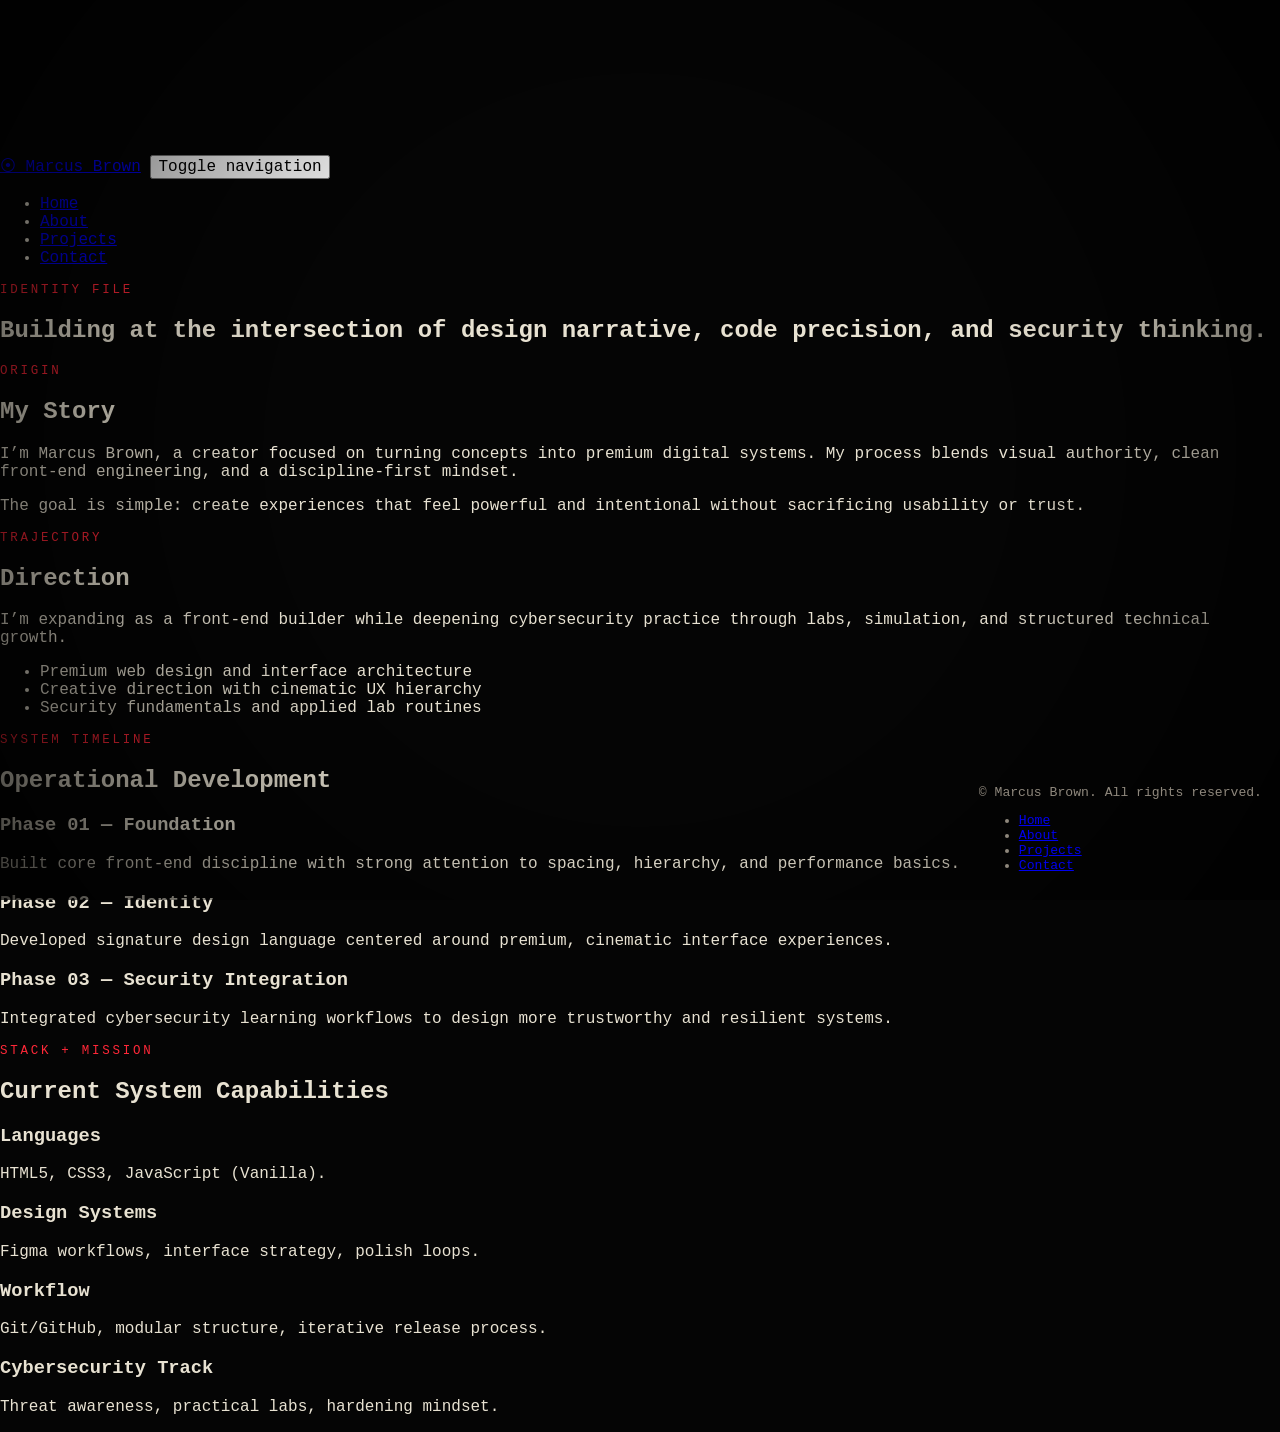
<file: about.html>
<!DOCTYPE html>
<html lang="en">
  <head>
    <meta charset="UTF-8" />
    <meta name="viewport" content="width=device-width, initial-scale=1.0" />
    <meta name="description" content="About Marcus Brown - web builder, creative, and future cybersecurity professional." />
    <title>About | Marcus Brown</title>
    <link rel="preconnect" href="https://fonts.googleapis.com" />
    <link rel="preconnect" href="https://fonts.gstatic.com" crossorigin />
    <link href="https://fonts.googleapis.com/css2?family=Inter:wght@400;500;600;700;800&family=Orbitron:wght@500;700;800&display=swap" rel="stylesheet" />
    <link rel="icon" href="assets/favicon.svg" type="image/svg+xml" />
    <link rel="stylesheet" href="style.css" />
  </head>
  <body data-page="about">
    <canvas id="particle-field" aria-hidden="true"></canvas>
    <div class="page-glow" aria-hidden="true"></div>

    <header class="site-header" id="top">
      <nav class="navbar container" aria-label="Primary">
        <a class="brand" href="index.html"><span class="brand-mark" aria-hidden="true">⦿</span> Marcus Brown</a>
        <button class="nav-toggle" aria-expanded="false" aria-controls="nav-menu"><span class="sr-only">Toggle navigation</span><span></span><span></span><span></span></button>
        <ul class="nav-menu" id="nav-menu">
          <li><a href="index.html" data-nav="home">Home</a></li>
          <li><a href="about.html" data-nav="about">About</a></li>
          <li><a href="projects.html" data-nav="projects">Projects</a></li>
          <li><a href="contact.html" data-nav="contact">Contact</a></li>
        </ul>
      </nav>
    </header>

    <main class="container page-main">
      <section class="section section-layer reveal">
        <div class="section-heading">
          <p class="kicker">Identity File</p>
          <h1>Building at the intersection of design narrative, code precision, and security thinking.</h1>
        </div>

        <div class="about-matrix">
          <article class="panel readout-panel">
            <p class="kicker">Origin</p>
            <h2>My Story</h2>
            <p>
              I’m Marcus Brown, a creator focused on turning concepts into premium digital systems. My process blends
              visual authority, clean front-end engineering, and a discipline-first mindset.
            </p>
            <p>
              The goal is simple: create experiences that feel powerful and intentional without sacrificing usability or
              trust.
            </p>
          </article>

          <article class="panel readout-panel">
            <p class="kicker">Trajectory</p>
            <h2>Direction</h2>
            <p>
              I’m expanding as a front-end builder while deepening cybersecurity practice through labs, simulation, and
              structured technical growth.
            </p>
            <ul class="bullet-list">
              <li>Premium web design and interface architecture</li>
              <li>Creative direction with cinematic UX hierarchy</li>
              <li>Security fundamentals and applied lab routines</li>
            </ul>
          </article>
        </div>
      </section>

      <section class="section reveal">
        <div class="section-heading">
          <p class="kicker">System Timeline</p>
          <h2>Operational Development</h2>
        </div>
        <div class="timeline">
          <article class="timeline-item">
            <h3>Phase 01 — Foundation</h3>
            <p>Built core front-end discipline with strong attention to spacing, hierarchy, and performance basics.</p>
          </article>
          <article class="timeline-item">
            <h3>Phase 02 — Identity</h3>
            <p>Developed signature design language centered around premium, cinematic interface experiences.</p>
          </article>
          <article class="timeline-item">
            <h3>Phase 03 — Security Integration</h3>
            <p>Integrated cybersecurity learning workflows to design more trustworthy and resilient systems.</p>
          </article>
        </div>
      </section>

      <section class="section reveal">
        <div class="section-heading">
          <p class="kicker">Stack + Mission</p>
          <h2>Current System Capabilities</h2>
        </div>
        <div class="skill-grid">
          <div class="panel"><h3>Languages</h3><p>HTML5, CSS3, JavaScript (Vanilla).</p></div>
          <div class="panel"><h3>Design Systems</h3><p>Figma workflows, interface strategy, polish loops.</p></div>
          <div class="panel"><h3>Workflow</h3><p>Git/GitHub, modular structure, iterative release process.</p></div>
          <div class="panel"><h3>Cybersecurity Track</h3><p>Threat awareness, practical labs, hardening mindset.</p></div>
        </div>
      </section>
    </main>

    <footer class="site-footer">
      <div class="container footer-inner">
        <p>© <span id="year"></span> Marcus Brown. All rights reserved.</p>
        <ul>
          <li><a href="index.html">Home</a></li>
          <li><a href="about.html">About</a></li>
          <li><a href="projects.html">Projects</a></li>
          <li><a href="contact.html">Contact</a></li>
        </ul>
      </div>
    </footer>

    <script src="script.js"></script>
  </body>
</html>
</file>
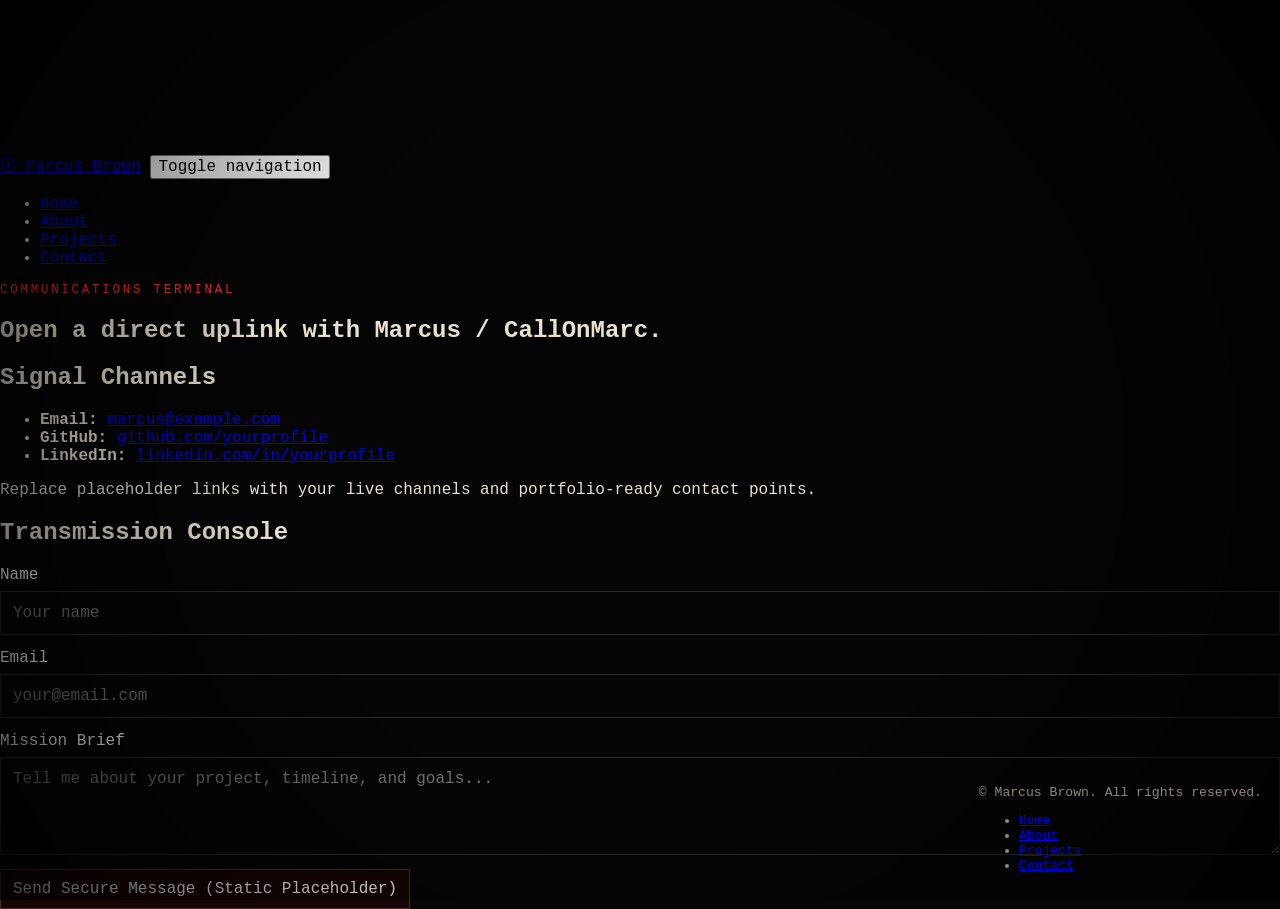
<file: contact.html>
<!DOCTYPE html>
<html lang="en">
  <head>
    <meta charset="UTF-8" />
    <meta name="viewport" content="width=device-width, initial-scale=1.0" />
    <meta name="description" content="Contact Marcus Brown." />
    <title>Contact | Marcus Brown</title>
    <link rel="preconnect" href="https://fonts.googleapis.com" />
    <link rel="preconnect" href="https://fonts.gstatic.com" crossorigin />
    <link href="https://fonts.googleapis.com/css2?family=Inter:wght@400;500;600;700;800&family=Orbitron:wght@500;700;800&display=swap" rel="stylesheet" />
    <link rel="icon" href="assets/favicon.svg" type="image/svg+xml" />
    <link rel="stylesheet" href="style.css" />
  </head>
  <body data-page="contact">
    <canvas id="particle-field" aria-hidden="true"></canvas>
    <div class="page-glow" aria-hidden="true"></div>

    <header class="site-header" id="top">
      <nav class="navbar container" aria-label="Primary">
        <a class="brand" href="index.html"><span class="brand-mark" aria-hidden="true">⦿</span> Marcus Brown</a>
        <button class="nav-toggle" aria-expanded="false" aria-controls="nav-menu"><span class="sr-only">Toggle navigation</span><span></span><span></span><span></span></button>
        <ul class="nav-menu" id="nav-menu">
          <li><a href="index.html" data-nav="home">Home</a></li>
          <li><a href="about.html" data-nav="about">About</a></li>
          <li><a href="projects.html" data-nav="projects">Projects</a></li>
          <li><a href="contact.html" data-nav="contact">Contact</a></li>
        </ul>
      </nav>
    </header>

    <main class="container page-main">
      <section class="section section-layer reveal">
        <div class="section-heading">
          <p class="kicker">Communications Terminal</p>
          <h1>Open a direct uplink with Marcus / CallOnMarc.</h1>
        </div>

        <div class="contact-terminal">
          <article class="panel">
            <div class="terminal-header">
              <h2>Signal Channels</h2>
              <span class="terminal-dot" aria-hidden="true"></span>
            </div>
            <ul class="contact-list">
              <li><strong>Email:</strong> <a href="mailto:marcus@example.com">marcus@example.com</a></li>
              <li><strong>GitHub:</strong> <a href="#">github.com/yourprofile</a></li>
              <li><strong>LinkedIn:</strong> <a href="#">linkedin.com/in/yourprofile</a></li>
            </ul>
            <p class="muted">Replace placeholder links with your live channels and portfolio-ready contact points.</p>
          </article>

          <article class="panel">
            <div class="terminal-header">
              <h2>Transmission Console</h2>
              <span class="terminal-dot" aria-hidden="true"></span>
            </div>
            <form class="contact-form" aria-label="Contact form placeholder">
              <label>
                Name
                <input type="text" name="name" placeholder="Your name" />
              </label>
              <label>
                Email
                <input type="email" name="email" placeholder="your@email.com" />
              </label>
              <label>
                Mission Brief
                <textarea name="message" rows="4" placeholder="Tell me about your project, timeline, and goals..."></textarea>
              </label>
              <button type="button" class="btn btn-primary">Send Secure Message (Static Placeholder)</button>
            </form>
          </article>
        </div>
      </section>
    </main>

    <footer class="site-footer">
      <div class="container footer-inner">
        <p>© <span id="year"></span> Marcus Brown. All rights reserved.</p>
        <ul>
          <li><a href="index.html">Home</a></li>
          <li><a href="about.html">About</a></li>
          <li><a href="projects.html">Projects</a></li>
          <li><a href="contact.html">Contact</a></li>
        </ul>
      </div>
    </footer>

    <script src="script.js"></script>
  </body>
</html>
</file>
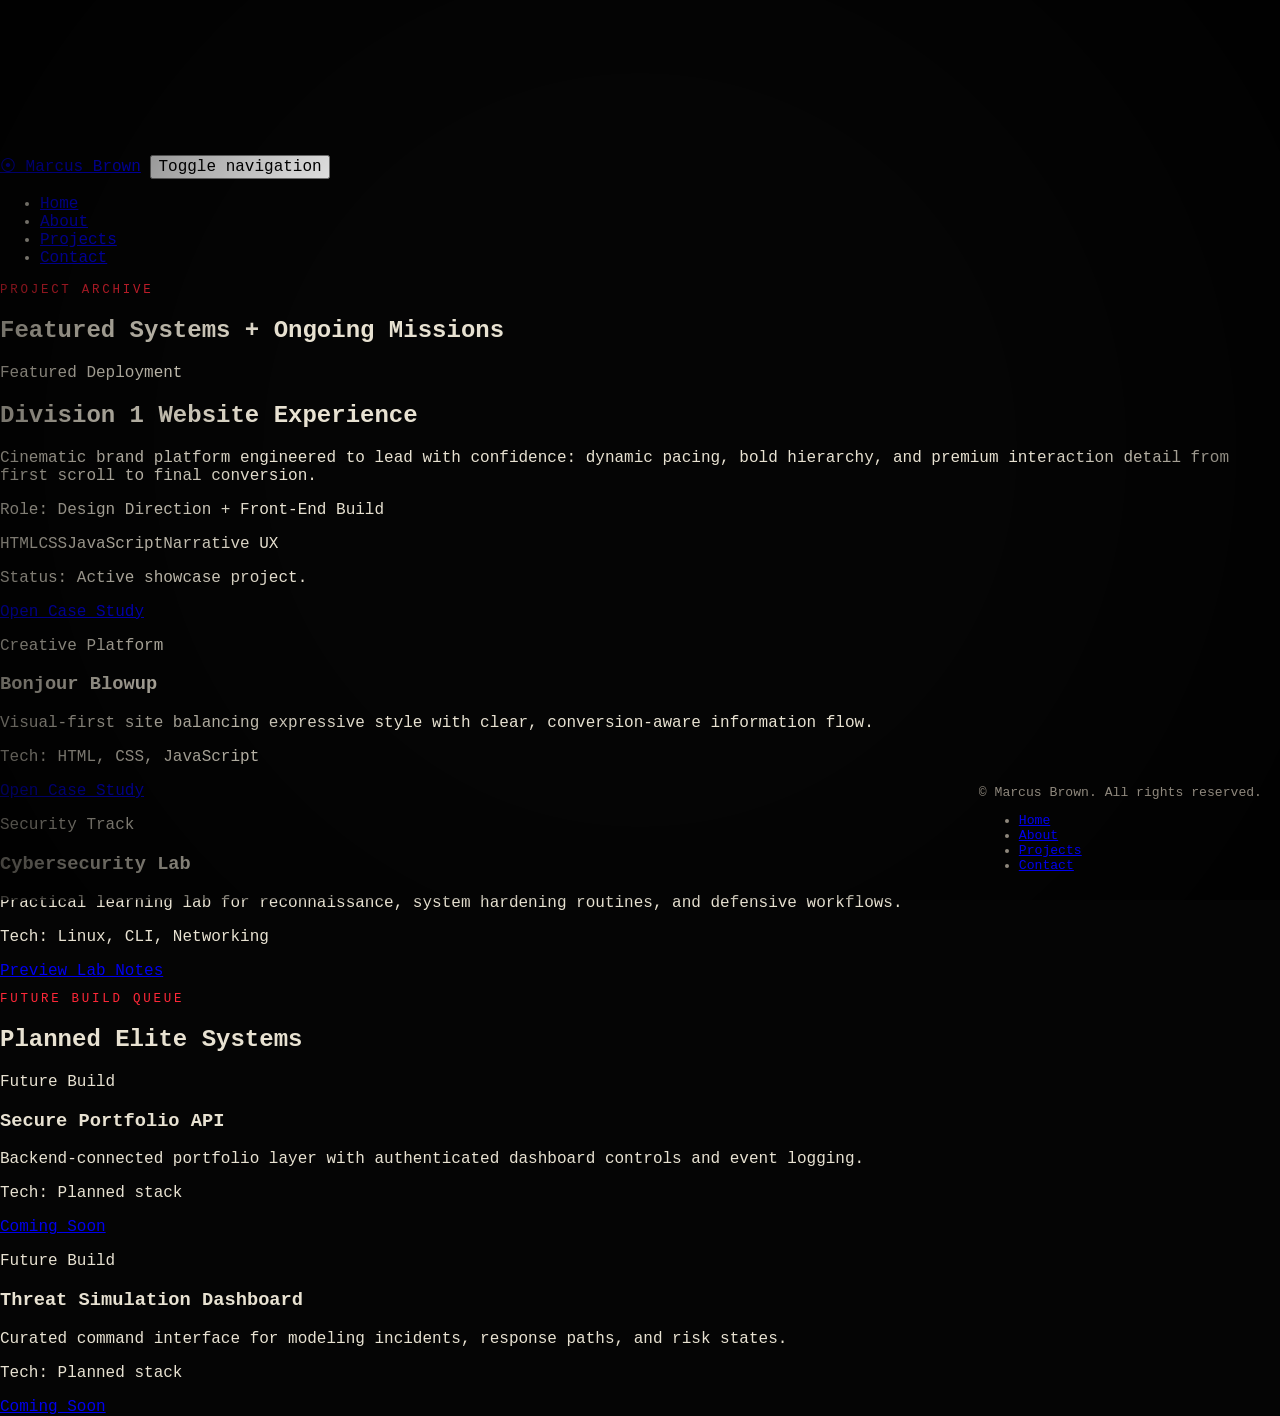
<file: projects.html>
<!DOCTYPE html>
<html lang="en">
  <head>
    <meta charset="UTF-8" />
    <meta name="viewport" content="width=device-width, initial-scale=1.0" />
    <meta name="description" content="Projects by Marcus Brown." />
    <title>Projects | Marcus Brown</title>
    <link rel="preconnect" href="https://fonts.googleapis.com" />
    <link rel="preconnect" href="https://fonts.gstatic.com" crossorigin />
    <link href="https://fonts.googleapis.com/css2?family=Inter:wght@400;500;600;700;800&family=Orbitron:wght@500;700;800&display=swap" rel="stylesheet" />
    <link rel="icon" href="assets/favicon.svg" type="image/svg+xml" />
    <link rel="stylesheet" href="style.css" />
  </head>
  <body data-page="projects">
    <canvas id="particle-field" aria-hidden="true"></canvas>
    <div class="page-glow" aria-hidden="true"></div>

    <header class="site-header" id="top">
      <nav class="navbar container" aria-label="Primary">
        <a class="brand" href="index.html"><span class="brand-mark" aria-hidden="true">⦿</span> Marcus Brown</a>
        <button class="nav-toggle" aria-expanded="false" aria-controls="nav-menu"><span class="sr-only">Toggle navigation</span><span></span><span></span><span></span></button>
        <ul class="nav-menu" id="nav-menu">
          <li><a href="index.html" data-nav="home">Home</a></li>
          <li><a href="about.html" data-nav="about">About</a></li>
          <li><a href="projects.html" data-nav="projects">Projects</a></li>
          <li><a href="contact.html" data-nav="contact">Contact</a></li>
        </ul>
      </nav>
    </header>

    <main class="container page-main">
      <section class="section section-layer reveal">
        <div class="section-heading">
          <p class="kicker">Project Archive</p>
          <h1>Featured Systems + Ongoing Missions</h1>
        </div>

        <div class="projects-layout">
          <article class="card interactive-card featured-project">
            <p class="chip alert">Featured Deployment</p>
            <h2>Division 1 Website Experience</h2>
            <p>
              Cinematic brand platform engineered to lead with confidence: dynamic pacing, bold hierarchy, and premium
              interaction detail from first scroll to final conversion.
            </p>
            <p class="meta">Role: Design Direction + Front-End Build</p>
            <div class="project-stack">
              <span>HTML</span><span>CSS</span><span>JavaScript</span><span>Narrative UX</span>
            </div>
            <p class="meta">Status: Active showcase project.</p>
            <a class="btn btn-primary" href="#">Open Case Study</a>
          </article>

          <div class="project-grid-secondary">
            <article class="card interactive-card">
              <p class="chip">Creative Platform</p>
              <h3>Bonjour Blowup</h3>
              <p>Visual-first site balancing expressive style with clear, conversion-aware information flow.</p>
              <p class="meta">Tech: HTML, CSS, JavaScript</p>
              <a class="btn btn-secondary" href="#">Open Case Study</a>
            </article>
            <article class="card interactive-card">
              <p class="chip">Security Track</p>
              <h3>Cybersecurity Lab</h3>
              <p>Practical learning lab for reconnaissance, system hardening routines, and defensive workflows.</p>
              <p class="meta">Tech: Linux, CLI, Networking</p>
              <a class="btn btn-secondary" href="#">Preview Lab Notes</a>
            </article>
          </div>
        </div>

        <div class="placeholder-zone">
          <div class="section-heading">
            <p class="kicker">Future Build Queue</p>
            <h2>Planned Elite Systems</h2>
          </div>
          <div class="card-grid">
            <article class="card interactive-card">
              <p class="chip">Future Build</p>
              <h3>Secure Portfolio API</h3>
              <p>Backend-connected portfolio layer with authenticated dashboard controls and event logging.</p>
              <p class="meta">Tech: Planned stack</p>
              <a class="btn btn-secondary" href="#">Coming Soon</a>
            </article>
            <article class="card interactive-card">
              <p class="chip">Future Build</p>
              <h3>Threat Simulation Dashboard</h3>
              <p>Curated command interface for modeling incidents, response paths, and risk states.</p>
              <p class="meta">Tech: Planned stack</p>
              <a class="btn btn-secondary" href="#">Coming Soon</a>
            </article>
          </div>
        </div>
      </section>
    </main>

    <footer class="site-footer">
      <div class="container footer-inner">
        <p>© <span id="year"></span> Marcus Brown. All rights reserved.</p>
        <ul>
          <li><a href="index.html">Home</a></li>
          <li><a href="about.html">About</a></li>
          <li><a href="projects.html">Projects</a></li>
          <li><a href="contact.html">Contact</a></li>
        </ul>
      </div>
    </footer>

    <script src="script.js"></script>
  </body>
</html>
</file>
<file: style.css>
:root {
  --red: #a20b17;
  --red-hot: #ff2838;
  --bone: #e8e2d2;
  --ash: #a9a396;
  --black: #030303;
  --glass: rgba(8, 8, 8, 0.74);
  --line: rgba(255, 255, 255, 0.15);
}
* {
  box-sizing: border-box;
}
html {
  scroll-behavior: smooth;
}
body {
  margin: 0;
  min-height: 100vh;
  overflow: hidden;
  background: #050505;
  color: var(--bone);
  font-family: "Courier New", monospace;
  cursor: none;
}
button,
a,
input,
textarea {
  font: inherit;
}
a,
button {
  cursor: none;
}
.background {
  position: fixed;
  inset: -4%;
  z-index: -5;
  background:
    linear-gradient(90deg, rgba(0, 0, 0, 0.45), rgba(30, 0, 0, 0.12)),
    url("assets/images/bg-main.png") center/cover no-repeat;
  filter: contrast(1.08) saturate(0.72) brightness(0.64);
  transform: translate3d(var(--mx, 0), var(--my, 0), 0) scale(1.04);
  transition: transform 0.18s ease-out;
}
.fog {
  position: fixed;
  inset: -25%;
  z-index: -4;
  pointer-events: none;
  background:
    radial-gradient(
      circle at 30% 40%,
      rgba(190, 190, 180, 0.14),
      transparent 32%
    ),
    radial-gradient(
      circle at 70% 60%,
      rgba(120, 120, 115, 0.1),
      transparent 36%
    );
  filter: blur(28px);
  mix-blend-mode: screen;
  animation: fogDrift 28s linear infinite;
}
.fog--two {
  animation-duration: 42s;
  animation-direction: reverse;
  opacity: 0.55;
}
.overlay {
  position: fixed;
  inset: 0;
  pointer-events: none;
}
.overlay--scanlines {
  z-index: 10;
  background: url("assets/overlays/scanlines.avif") center/cover;
  opacity: 0.08;
  mix-blend-mode: screen;
}
.overlay--grain {
  z-index: 11;
  background: url("assets/overlays/grain.avif") center/280px;
  opacity: 0.13;
  mix-blend-mode: overlay;
  animation: grain 7s steps(5) infinite;
}
.overlay--static {
  z-index: 20;
  background: url("assets/overlays/static.avif") center/cover;
  opacity: 0;
  mix-blend-mode: screen;
}
.overlay--static.active {
  animation: staticHit 0.55s steps(2);
}
body:after {
  content: "";
  position: fixed;
  inset: 0;
  z-index: 9;
  pointer-events: none;
  background: radial-gradient(circle, transparent 48%, rgba(0, 0, 0, 0.74));
  animation: flicker 5s infinite;
}
.cursor {
  position: fixed;
  z-index: 50;
  width: 22px;
  height: 22px;
  border: 1px solid var(--red-hot);
  box-shadow: 0 0 18px var(--red);
  transform: translate(-50%, -50%) rotate(45deg);
  pointer-events: none;
  mix-blend-mode: screen;
}
.loader {
  position: fixed;
  inset: 0;
  z-index: 100;
  display: grid;
  place-items: center;
  background: #030303;
  color: var(--bone);
  transition:
    opacity 0.7s,
    visibility 0.7s;
}
.loader.hidden {
  opacity: 0;
  visibility: hidden;
}
.loader__box {
  width: min(420px, 86vw);
  border: 1px solid var(--line);
  padding: 28px;
  background: #080808;
  text-align: center;
  box-shadow: 0 0 60px #000;
}
.loader__bar {
  height: 10px;
  border: 1px solid #555;
  margin: 20px 0;
  overflow: hidden;
}
.loader__bar span {
  display: block;
  height: 100%;
  background: linear-gradient(90deg, var(--red), #fff);
  animation: load 1.5s ease-out forwards;
}
.terminal-shell {
  min-height: 100vh;
  position: relative;
}
.screen {
  position: absolute;
  inset: 0;
  display: grid;
  place-items: center;
  padding: clamp(18px, 4vw, 56px);
  opacity: 0;
  visibility: hidden;
  transform: scale(0.985);
  transition:
    opacity 0.55s ease,
    transform 0.55s ease,
    visibility 0.55s;
}
.screen.active {
  opacity: 1;
  visibility: visible;
  transform: scale(1);
}
.screen--home {
  justify-items: start;
  align-content: center;
  padding-left: clamp(22px, 9vw, 130px);
}
.kicker,
.stamp {
  color: var(--red-hot);
  letter-spacing: 0.22em;
  text-transform: uppercase;
  font-size: 0.78rem;
}
.title-block h1 {
  font-family: Georgia, serif;
  font-size: clamp(3.5rem, 11vw, 9rem);
  line-height: 0.82;
  margin: 0.05em 0;
  text-shadow:
    3px 0 0 rgba(255, 0, 0, 0.35),
    0 0 28px #000;
  animation: titlePulse 4s infinite;
}
.subtitle {
  font-size: clamp(1rem, 2.4vw, 1.45rem);
  color: #d4ccbd;
}
.main-menu {
  display: grid;
  gap: 12px;
  margin-top: 42px;
  width: min(560px, 92vw);
}
.menu-item {
  position: relative;
  border: 0;
  background: linear-gradient(90deg, rgba(0, 0, 0, 0.72), transparent);
  color: var(--ash);
  text-align: left;
  padding: 12px 18px 12px 38px;
  letter-spacing: 0.16em;
  text-transform: uppercase;
  transition: 0.24s;
}
.menu-item span {
  position: absolute;
  left: 12px;
  top: 50%;
  width: 10px;
  height: 10px;
  transform: translateY(-50%);
  border: 1px solid #633;
}
.menu-item:hover,
.menu-item.selected {
  color: #fff;
  transform: translateX(12px);
  text-shadow: 0 0 12px #fff;
}
.menu-item:hover span,
.menu-item.selected span {
  background: var(--red-hot);
  box-shadow: 0 0 16px var(--red-hot);
}
.hint {
  color: #8f887d;
  font-size: 0.82rem;
}
.back-button {
  position: absolute;
  top: 24px;
  left: 24px;
  z-index: 3;
  background: rgba(0, 0, 0, 0.65);
  border: 1px solid var(--line);
  color: var(--bone);
  padding: 10px 14px;
}
.back-button:hover {
  border-color: var(--red-hot);
  color: #fff;
}
.document {
  width: min(1100px, 94vw);
  max-height: 82vh;
  overflow: auto;
  background: linear-gradient(
    135deg,
    rgba(17, 17, 15, 0.88),
    rgba(0, 0, 0, 0.78)
  );
  border: 1px solid var(--line);
  box-shadow:
    0 22px 70px rgba(0, 0, 0, 0.72),
    inset 0 0 90px rgba(120, 0, 0, 0.08);
  padding: clamp(22px, 4vw, 48px);
  position: relative;
}
.document:before {
  content: "";
  position: absolute;
  inset: 10px;
  border: 1px dashed rgba(255, 255, 255, 0.12);
  pointer-events: none;
}
.document h2 {
  font-size: clamp(2rem, 5vw, 4.8rem);
  margin: 0.1em 0 0.35em;
  font-family: Georgia, serif;
}
.document h3,
.document h4 {
  color: #fff;
  margin-bottom: 0.35rem;
}
.document p,
.document li {
  line-height: 1.7;
  color: #d0c8b8;
}
.type-line {
  display: inline-block;
  border-right: 2px solid var(--red-hot);
  white-space: normal;
  color: #fff;
  margin-bottom: 18px;
  animation: caret 1s step-end infinite;
}
.evidence-grid {
  display: grid;
  grid-template-columns: 1fr minmax(280px, 480px);
  gap: 34px;
  align-items: center;
}
.evidence-card,
.portrait {
  margin: 0;
  background: #080808;
  border: 1px solid var(--line);
  padding: 12px;
  transform: rotate(-0.7deg);
}
.evidence-card img,
.portrait img {
  display: block;
  width: 100%;
  max-height: 55vh;
  object-fit: cover;
  filter: grayscale(0.15) contrast(1.05);
}
figcaption {
  color: #9a9388;
  font-size: 0.78rem;
  margin-top: 10px;
  letter-spacing: 0.14em;
}
.red-list {
  padding-left: 1.2em;
}
.red-list li::marker {
  color: var(--red-hot);
}
.link-row {
  display: flex;
  flex-wrap: wrap;
  gap: 12px;
}
.link-row a,
.contact-lines a,
.contact-form button {
  border: 1px solid rgba(255, 255, 255, 0.18);
  color: var(--bone);
  text-decoration: none;
  padding: 10px 12px;
  background: rgba(120, 0, 0, 0.16);
}
.classified {
  border-left: 3px solid var(--red);
  padding-left: 16px;
  margin: 18px 0;
  background: rgba(255, 255, 255, 0.025);
}
.personnel-grid {
  display: grid;
  grid-template-columns: 300px 1fr;
  gap: 34px;
}
.file-columns {
  display: grid;
  grid-template-columns: repeat(2, minmax(0, 1fr));
  gap: 14px;
}
.file-columns section {
  border-top: 1px solid var(--line);
}
.contact-lines {
  display: grid;
  gap: 12px;
  margin: 20px 0;
}
.contact-form {
  display: grid;
  gap: 14px;
}
.contact-form label {
  display: grid;
  gap: 7px;
  color: #fff;
}
.contact-form input,
.contact-form textarea {
  width: 100%;
  background: #050505;
  border: 1px solid var(--line);
  color: var(--bone);
  padding: 12px;
}
.contact-form button {
  justify-self: start;
  color: #fff;
}
footer {
  position: fixed;
  bottom: 14px;
  right: 18px;
  z-index: 12;
  color: #8f887d;
  font-size: 0.82rem;
}
@keyframes fogDrift {
  to {
    transform: translate3d(12%, 6%, 0) rotate(6deg);
  }
}
@keyframes grain {
  50% {
    transform: translate(2%, 1%);
  }
}
@keyframes staticHit {
  0%,
  100% {
    opacity: 0;
  }
  15%,
  70% {
    opacity: 0.62;
  }
  35% {
    opacity: 0.28;
  }
}
@keyframes flicker {
  0%,
  96%,
  100% {
    opacity: 1;
  }
  97% {
    opacity: 0.72;
  }
  98% {
    opacity: 0.93;
  }
}
@keyframes titlePulse {
  50% {
    filter: brightness(1.25);
    letter-spacing: 0.015em;
  }
}
@keyframes load {
  from {
    width: 0;
  }
  to {
    width: 100%;
  }
}
@keyframes caret {
  50% {
    border-color: transparent;
  }
}
@media (max-width: 760px) {
  body {
    overflow: auto;
    cursor: auto;
  }
  a,
  button {
    cursor: pointer;
  }
  .cursor {
    display: none;
  }
  .screen {
    position: relative;
    min-height: 100vh;
  }
  .screen:not(.active) {
    display: none;
  }
  .screen--home {
    padding: 80px 18px 70px;
  }
  .evidence-grid,
  .personnel-grid,
  .file-columns {
    grid-template-columns: 1fr;
  }
  .document {
    max-height: none;
    margin-top: 48px;
  }
  .back-button {
    position: fixed;
  }
  .menu-item {
    font-size: 0.92rem;
  }
  .subtitle {
    max-width: 18rem;
  }
  footer {
    left: 18px;
    right: auto;
  }
  .overlay--grain {
    background-size: 180px;
  }
}
@media (prefers-reduced-motion: reduce) {
  *,
  *:before,
  *:after {
    animation: none !important;
    transition: none !important;
  }
  .background {
    transform: none;
  }
}
</file>
